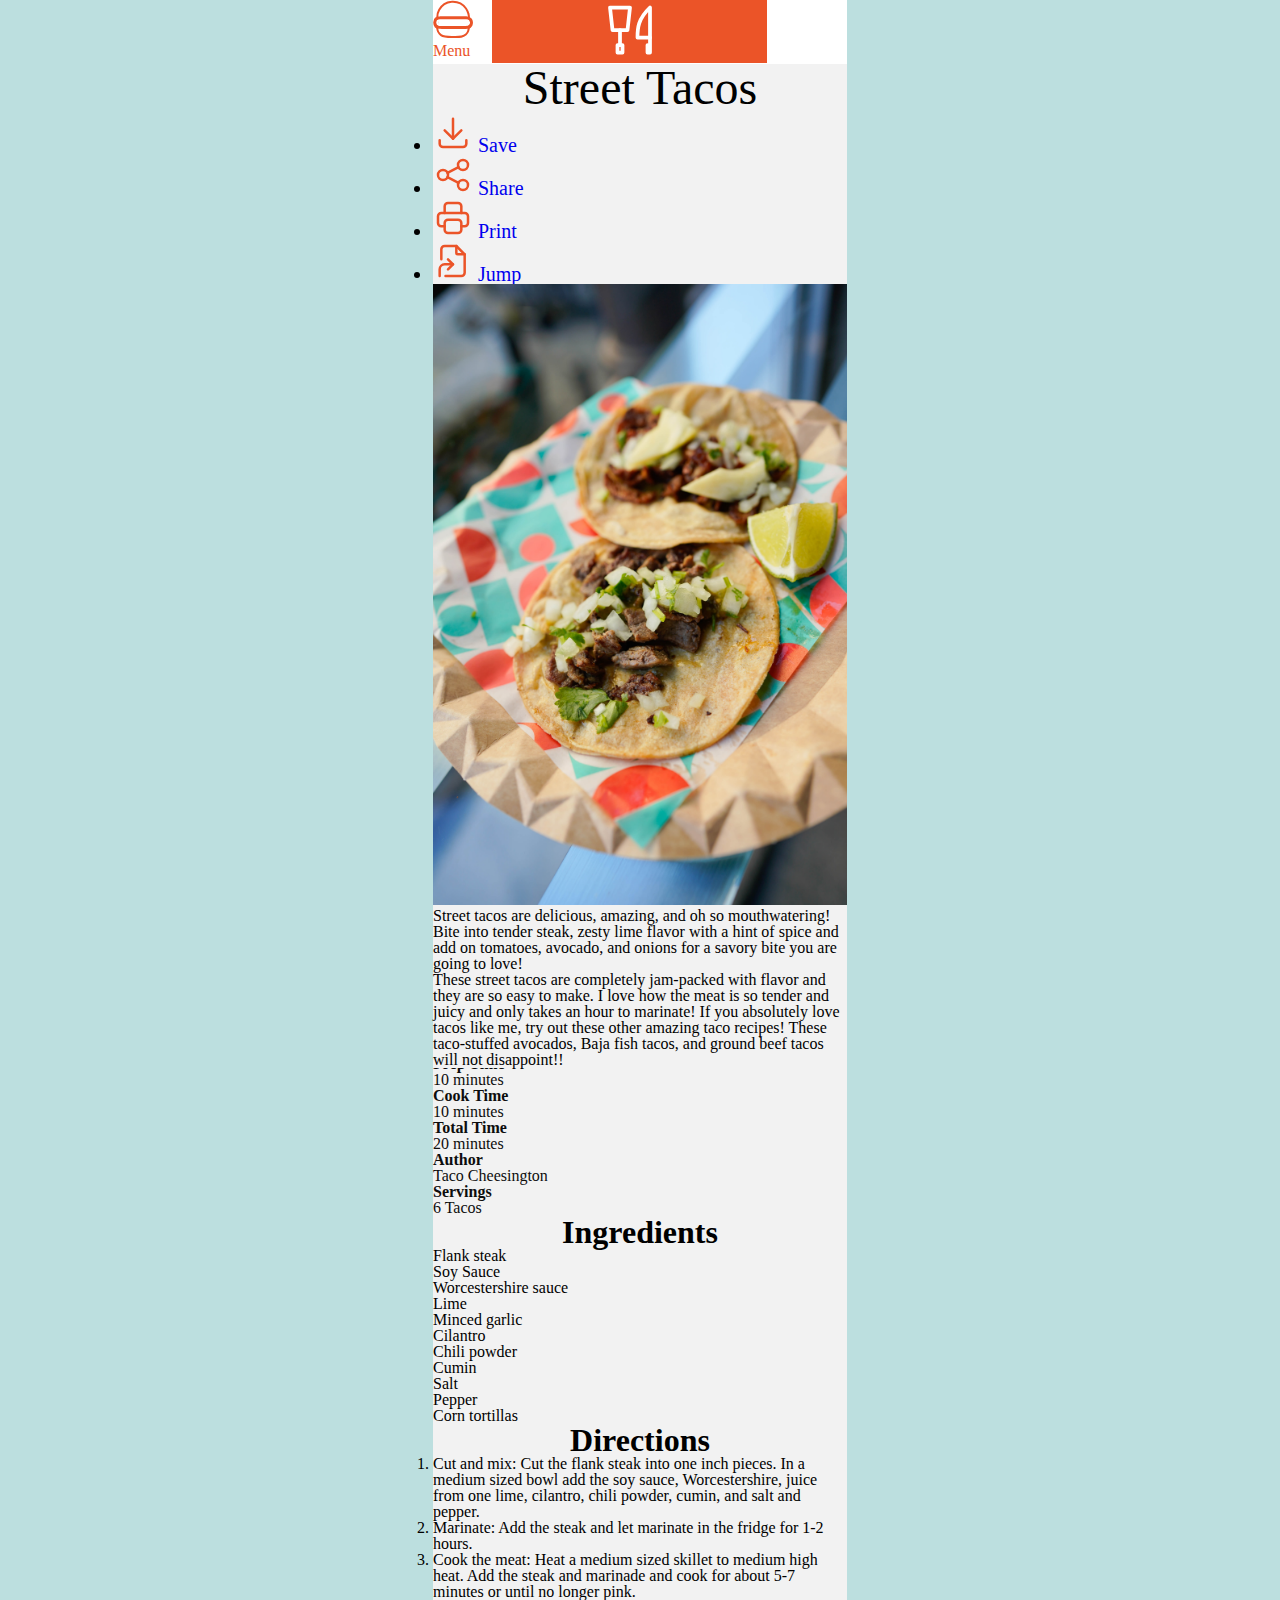
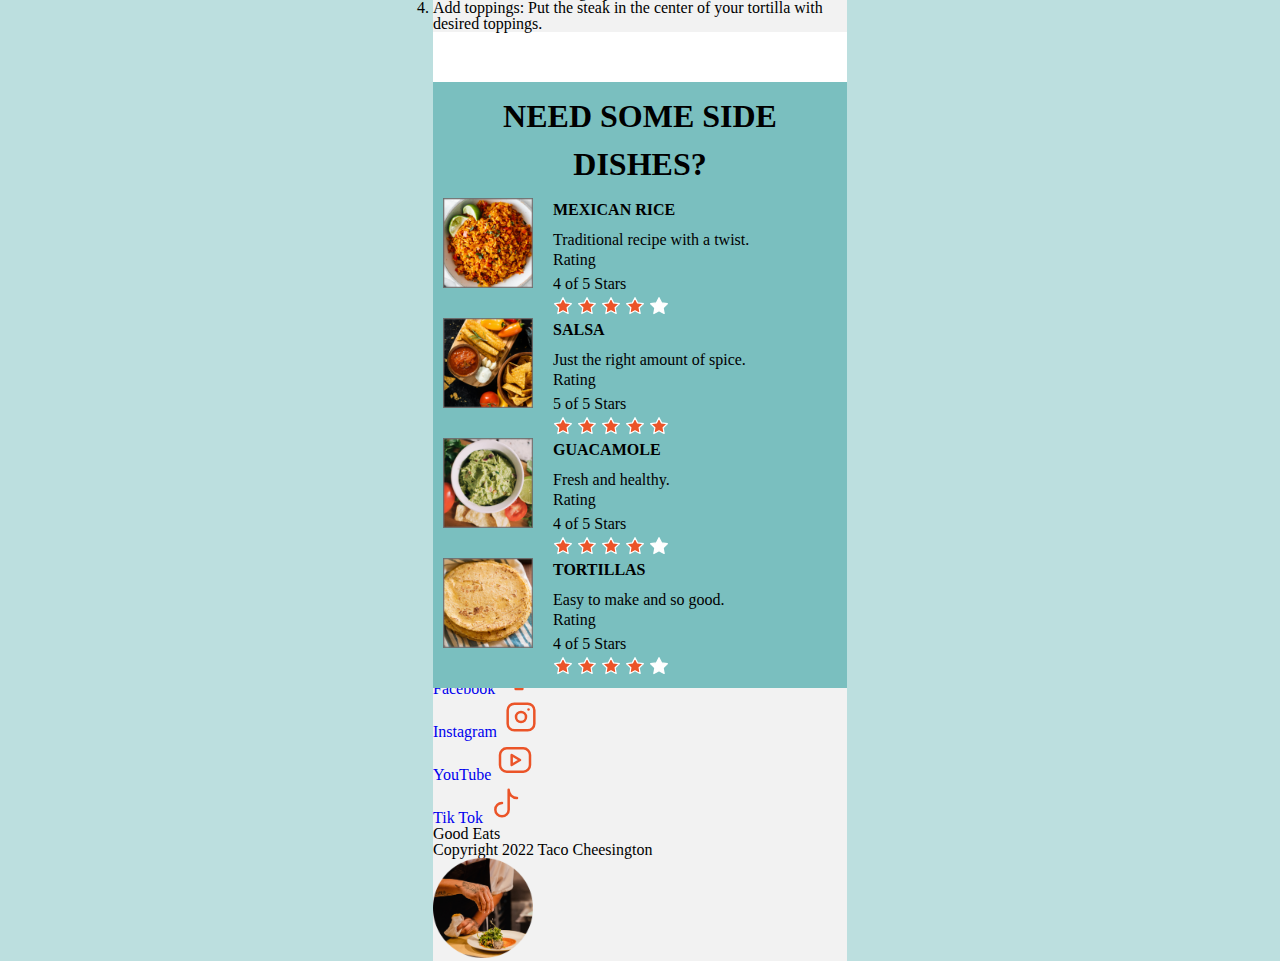
<file: index.html>
<!DOCTYPE html>
<html lang="en">
<head>
        <meta charset="UTF-8">
        <meta http-equiv="X-UA-Compatible" content="IE=edge">
        <meta name="viewport" content="width=device-width, initial-scale=1.0">
        <link href="style.css" rel="stylesheet">
        <link rel="preconnect" href="https://fonts.googleapis.com">
        <link rel="preconnect" href="https://fonts.gstatic.com" crossorigin>
        <link href="https://fonts.googleapis.com/css2?family=Bebas+Neue&family=Montserrat:ital,wght@0,400;0,700;1,400&display=swap" rel="stylesheet">
        <title>Good Eats- Street Tacos</title>
</head>
<body>
<header>
        <h1>Street Tacos</h1>
        <div id="menu">
                <menu>
                        <li>
                                <a href="#">
                                        <svg xmlns="http://www.w3.org/2000/svg" class="icon icon-tabler icon-tabler-download" width="40" height="40" viewBox="0 0 24 24" stroke-width="1.5" stroke="#EB5428" fill="none" stroke-linecap="round" stroke-linejoin="round">
                                        <path stroke="none" d="M0 0h24v24H0z" fill="none"/>
                                        <path d="M4 17v2a2 2 0 0 0 2 2h12a2 2 0 0 0 2 -2v-2" />
                                        <polyline points="7 11 12 16 17 11" />
                                        <line x1="12" y1="4" x2="12" y2="16" />
                                        </svg>
                                        Save
                                </a>
                        </li>

                        <li>
                                <a href="#">
                                        <svg xmlns="http://www.w3.org/2000/svg" class="icon icon-tabler icon-tabler-share" width="40" height="40" viewBox="0 0 24 24" stroke-width="1.5" stroke="#EB5428" fill="none" stroke-linecap="round" stroke-linejoin="round">
                                        <path stroke="none" d="M0 0h24v24H0z" fill="none"/>
                                        <circle cx="6" cy="12" r="3" />
                                        <circle cx="18" cy="6" r="3" />
                                        <circle cx="18" cy="18" r="3" />
                                        <line x1="8.7" y1="10.7" x2="15.3" y2="7.3" />
                                        <line x1="8.7" y1="13.3" x2="15.3" y2="16.7" />
                                        </svg>
                                        Share
                                </a>
                        </li>

                        <li>
                                <a href="#">
                                        <svg xmlns="http://www.w3.org/2000/svg" class="icon icon-tabler icon-tabler-printer" width="40" height="40" viewBox="0 0 24 24" stroke-width="1.5" stroke="#EB5428" fill="none" stroke-linecap="round" stroke-linejoin="round">
                                        <path stroke="none" d="M0 0h24v24H0z" fill="none"/>
                                        <path d="M17 17h2a2 2 0 0 0 2 -2v-4a2 2 0 0 0 -2 -2h-14a2 2 0 0 0 -2 2v4a2 2 0 0 0 2 2h2" />
                                        <path d="M17 9v-4a2 2 0 0 0 -2 -2h-6a2 2 0 0 0 -2 2v4" />
                                        <rect x="7" y="13" width="10" height="8" rx="2" />
                                        </svg>
                                        Print
                                </a>
                        </li>

                        <li>
                                <a href="#">
                                        <svg xmlns="http://www.w3.org/2000/svg" class="icon icon-tabler icon-tabler-file-symlink" width="40" height="40" viewBox="0 0 24 24" stroke-width="1.5" stroke="#EB5428" fill="none" stroke-linecap="round" stroke-linejoin="round">
                                        <path stroke="none" d="M0 0h24v24H0z" fill="none"/>
                                        <path d="M4 21v-4a3 3 0 0 1 3 -3h5" />
                                        <path d="M9 17l3 -3l-3 -3" />
                                        <path d="M14 3v4a1 1 0 0 0 1 1h4" />
                                        <path d="M5 11v-6a2 2 0 0 1 2 -2h7l5 5v11a2 2 0 0 1 -2 2h-9.5" />
                                        </svg>
                                        Jump
                                </a>
                        </li>
                </menu>
        </div>

        <div id="intro">
                <img src="images/street-tacos.png" alt="">

                <p>Street tacos are delicious, amazing, and oh so mouthwatering! Bite into tender steak, zesty lime flavor with a hint of spice and add on tomatoes, avocado, and onions for a savory bite you are going to love!</p>

                <p>These street tacos are completely jam-packed with flavor and they are so easy to make. I love how the meat is so tender and juicy and only takes an hour to marinate! If you absolutely love tacos like me, try out these other amazing taco recipes! These taco-stuffed avocados, Baja fish tacos, and ground beef tacos will not disappoint!!</p>
        </div>
</header>
<main>
                <section id="details">
                        <h2>Details</h2>
                        <dl>
                                <dt>Prep Time</dt>
                                <dd>10 minutes</dd>

                                <dt>Cook Time</dt>
                                <dd>10 minutes</dd>

                                <dt>Total Time</dt>
                                <dd>20 minutes</dd>

                                <dt>Author</dt>
                                <dd>Taco Cheesington</dd>

                                <dt>Servings</dt><dd>6 Tacos</dd>
                        </dl>
                </section>

                <section id="ingredients">
                        <h2>Ingredients</h2>
                        <ul>
                                <li>Flank steak</li>
                                <li>Soy Sauce</li>
                                <li>Worcestershire sauce</li>
                                <li>Lime</li>
                                <li>Minced garlic</li>
                                <li>Cilantro</li>
                                <li>Chili powder</li>
                                <li>Cumin</li>
                                <li>Salt</li>
                                <li>Pepper </li>
                                <li>Corn tortillas</li>
                        </ul>
                </section>

                <section id="directions">
                        <h2>Directions</h2>
                        <ol>
                                <li>Cut and mix: Cut the flank steak into one inch pieces. In a medium sized bowl add the soy sauce, Worcestershire, juice from one lime, cilantro, chili powder, cumin, and salt and pepper.</li>
                                <li>Marinate: Add the steak and let marinate in the fridge for 1-2 hours.</li>
                                <li>Cook the meat: Heat a medium sized skillet to medium high heat. Add the steak and marinade and cook for about 5-7 minutes or until no longer pink.</li>
                                <li>Add toppings: Put the steak in the center of your tortilla with desired toppings.</li>
                        </ol>
                </section>
</main>
<aside>
        <h2>Need some side dishes?</h2>
        <div id="side-dishes">
                <section class="dish">
                        <h3>Mexican Rice</h3>
                        <img src="images/mexican-rice.png" alt="">
                        <p>Traditional recipe with a twist.</p>
                        <div class="rating">
                                <dl>
                                        <dt>Rating </dt> 
                                        <dd>4 of 5 Stars</dd>
                                </dl>
                                <div class="stars">
                                        <svg xmlns="http://www.w3.org/2000/svg" class="icon icon-tabler icon-tabler-star" width="20" height="20" viewBox="0 0 24 24" stroke-width="1.5" stroke="#ffffff" fill="#EB5428" stroke-linecap="round" stroke-linejoin="round">
                                                <path stroke="none" d="M0 0h24v24H0z" fill="none"/>
                                                <path d="M12 17.75l-6.172 3.245l1.179 -6.873l-5 -4.867l6.9 -1l3.086 -6.253l3.086 6.253l6.9 1l-5 4.867l1.179 6.873z" />
                                        </svg>
                                        <svg xmlns="http://www.w3.org/2000/svg" class="icon icon-tabler icon-tabler-star" width="20" height="20" viewBox="0 0 24 24" stroke-width="1.5" stroke="#ffffff" fill="#EB5428" stroke-linecap="round" stroke-linejoin="round">
                                                <path stroke="none" d="M0 0h24v24H0z" fill="none"/>
                                                <path d="M12 17.75l-6.172 3.245l1.179 -6.873l-5 -4.867l6.9 -1l3.086 -6.253l3.086 6.253l6.9 1l-5 4.867l1.179 6.873z" />
                                        </svg>
                                        <svg xmlns="http://www.w3.org/2000/svg" class="icon icon-tabler icon-tabler-star" width="20" height="20" viewBox="0 0 24 24" stroke-width="1.5" stroke="#ffffff" fill="#EB5428" stroke-linecap="round" stroke-linejoin="round">
                                                <path stroke="none" d="M0 0h24v24H0z" fill="none"/>
                                                <path d="M12 17.75l-6.172 3.245l1.179 -6.873l-5 -4.867l6.9 -1l3.086 -6.253l3.086 6.253l6.9 1l-5 4.867l1.179 6.873z" />
                                        </svg>
                                        <svg xmlns="http://www.w3.org/2000/svg" class="icon icon-tabler icon-tabler-star" width="20" height="20" viewBox="0 0 24 24" stroke-width="1.5" stroke="#ffffff" fill="#EB5428" stroke-linecap="round" stroke-linejoin="round">
                                                <path stroke="none" d="M0 0h24v24H0z" fill="none"/>
                                                <path d="M12 17.75l-6.172 3.245l1.179 -6.873l-5 -4.867l6.9 -1l3.086 -6.253l3.086 6.253l6.9 1l-5 4.867l1.179 6.873z" />
                                        </svg>
                                        <svg xmlns="http://www.w3.org/2000/svg" class="icon icon-tabler icon-tabler-star" width="20" height="20" viewBox="0 0 24 24" stroke-width="1.5" stroke="#ffffff" fill="#ffffff" stroke-linecap="round" stroke-linejoin="round">
                                                <path stroke="none" d="M0 0h24v24H0z" fill="none"></path>
                                                <path d="M12 17.75l-6.172 3.245l1.179 -6.873l-5 -4.867l6.9 -1l3.086 -6.253l3.086 6.253l6.9 1l-5 4.867l1.179 6.873z" />
                                        </svg>
                                </div>
                        </div>
                        
                
                </section> 
        

                <section class="dish">
                        <h3>Salsa</h3>
                        <img src="images/salsa.png" alt="">
                        <p>Just the right amount of spice.</p>
                        <div class="rating">
                                <dl>
                                        <dt>Rating </dt> 
                                        <dd>5 of 5 Stars</dd>
                                </dl>
                                <div class="stars">
                                        <svg xmlns="http://www.w3.org/2000/svg" class="icon icon-tabler icon-tabler-star" width="20" height="20" viewBox="0 0 24 24" stroke-width="1.5" stroke="#ffffff" fill="#EB5428" stroke-linecap="round" stroke-linejoin="round">
                                                <path stroke="none" d="M0 0h24v24H0z" fill="none"/>
                                                <path d="M12 17.75l-6.172 3.245l1.179 -6.873l-5 -4.867l6.9 -1l3.086 -6.253l3.086 6.253l6.9 1l-5 4.867l1.179 6.873z" />
                                        </svg>
                                        <svg xmlns="http://www.w3.org/2000/svg" class="icon icon-tabler icon-tabler-star" width="20" height="20" viewBox="0 0 24 24" stroke-width="1.5" stroke="#ffffff" fill="#EB5428" stroke-linecap="round" stroke-linejoin="round">
                                                <path stroke="none" d="M0 0h24v24H0z" fill="none"/>
                                                <path d="M12 17.75l-6.172 3.245l1.179 -6.873l-5 -4.867l6.9 -1l3.086 -6.253l3.086 6.253l6.9 1l-5 4.867l1.179 6.873z" />
                                        </svg>
                                        <svg xmlns="http://www.w3.org/2000/svg" class="icon icon-tabler icon-tabler-star" width="20" height="20" viewBox="0 0 24 24" stroke-width="1.5" stroke="#ffffff" fill="#EB5428" stroke-linecap="round" stroke-linejoin="round">
                                                <path stroke="none" d="M0 0h24v24H0z" fill="none"/>
                                                <path d="M12 17.75l-6.172 3.245l1.179 -6.873l-5 -4.867l6.9 -1l3.086 -6.253l3.086 6.253l6.9 1l-5 4.867l1.179 6.873z" />
                                        </svg>
                                        <svg xmlns="http://www.w3.org/2000/svg" class="icon icon-tabler icon-tabler-star" width="20" height="20" viewBox="0 0 24 24" stroke-width="1.5" stroke="#ffffff" fill="#EB5428" stroke-linecap="round" stroke-linejoin="round">
                                                <path stroke="none" d="M0 0h24v24H0z" fill="none"/>
                                                <path d="M12 17.75l-6.172 3.245l1.179 -6.873l-5 -4.867l6.9 -1l3.086 -6.253l3.086 6.253l6.9 1l-5 4.867l1.179 6.873z" />
                                        </svg>
                                        <svg xmlns="http://www.w3.org/2000/svg" class="icon icon-tabler icon-tabler-star" width="20" height="20" viewBox="0 0 24 24" stroke-width="1.5" stroke="#ffffff" fill="#EB5428" stroke-linecap="round" stroke-linejoin="round">
                                                <path stroke="none" d="M0 0h24v24H0z" fill="none"></path>
                                                <path d="M12 17.75l-6.172 3.245l1.179 -6.873l-5 -4.867l6.9 -1l3.086 -6.253l3.086 6.253l6.9 1l-5 4.867l1.179 6.873z" />
                                        </svg>
                                </div>
                        
                        </div>
                
                </section>
                <section class="dish">
                        <h3>Guacamole</h3>
                        <img src="images/guacamole.png" alt="">
                        <p>Fresh and healthy.</p>
                        <div class="rating">
                                <dl>
                                        <dt>Rating </dt> 
                                        <dd>4 of 5 Stars</dd>
                                </dl>
                                <div class="stars">
                                        <svg xmlns="http://www.w3.org/2000/svg" class="icon icon-tabler icon-tabler-star" width="20" height="20" viewBox="0 0 24 24" stroke-width="1.5" stroke="#ffffff" fill="#EB5428" stroke-linecap="round" stroke-linejoin="round">
                                                <path stroke="none" d="M0 0h24v24H0z" fill="none"/>
                                                <path d="M12 17.75l-6.172 3.245l1.179 -6.873l-5 -4.867l6.9 -1l3.086 -6.253l3.086 6.253l6.9 1l-5 4.867l1.179 6.873z" />
                                        </svg>
                                        <svg xmlns="http://www.w3.org/2000/svg" class="icon icon-tabler icon-tabler-star" width="20" height="20" viewBox="0 0 24 24" stroke-width="1.5" stroke="#ffffff" fill="#EB5428" stroke-linecap="round" stroke-linejoin="round">
                                                <path stroke="none" d="M0 0h24v24H0z" fill="none"/>
                                                <path d="M12 17.75l-6.172 3.245l1.179 -6.873l-5 -4.867l6.9 -1l3.086 -6.253l3.086 6.253l6.9 1l-5 4.867l1.179 6.873z" />
                                        </svg>
                                        <svg xmlns="http://www.w3.org/2000/svg" class="icon icon-tabler icon-tabler-star" width="20" height="20" viewBox="0 0 24 24" stroke-width="1.5" stroke="#ffffff" fill="#EB5428" stroke-linecap="round" stroke-linejoin="round">
                                                <path stroke="none" d="M0 0h24v24H0z" fill="none"/>
                                                <path d="M12 17.75l-6.172 3.245l1.179 -6.873l-5 -4.867l6.9 -1l3.086 -6.253l3.086 6.253l6.9 1l-5 4.867l1.179 6.873z" />
                                        </svg>
                                        <svg xmlns="http://www.w3.org/2000/svg" class="icon icon-tabler icon-tabler-star" width="20" height="20" viewBox="0 0 24 24" stroke-width="1.5" stroke="#ffffff" fill="#EB5428" stroke-linecap="round" stroke-linejoin="round">
                                                <path stroke="none" d="M0 0h24v24H0z" fill="none"/>
                                                <path d="M12 17.75l-6.172 3.245l1.179 -6.873l-5 -4.867l6.9 -1l3.086 -6.253l3.086 6.253l6.9 1l-5 4.867l1.179 6.873z" />
                                        </svg>
                                        <svg xmlns="http://www.w3.org/2000/svg" class="icon icon-tabler icon-tabler-star" width="20" height="20" viewBox="0 0 24 24" stroke-width="1.5" stroke="#ffffff" fill="#ffffff" stroke-linecap="round" stroke-linejoin="round">
                                                <path stroke="none" d="M0 0h24v24H0z" fill="none"></path>
                                                <path d="M12 17.75l-6.172 3.245l1.179 -6.873l-5 -4.867l6.9 -1l3.086 -6.253l3.086 6.253l6.9 1l-5 4.867l1.179 6.873z" />
                                        </svg>
                                </div>
                        </div>
                </section>       

                <section class="dish">
                        <h3>Tortillas</h3>
                        <img src="images/tortillas.png" alt="">
                        <p>Easy to make and so good.</p>
                        <div class="rating">
                                <dl>
                                        <dt>Rating </dt> 
                                        <dd>4 of 5 Stars</dd>
                                </dl>
                                <div class="stars">
                                        <svg xmlns="http://www.w3.org/2000/svg" class="icon icon-tabler icon-tabler-star" width="20" height="20" viewBox="0 0 24 24" stroke-width="1.5" stroke="#ffffff" fill="#EB5428" stroke-linecap="round" stroke-linejoin="round">
                                                <path stroke="none" d="M0 0h24v24H0z" fill="none"/>
                                                <path d="M12 17.75l-6.172 3.245l1.179 -6.873l-5 -4.867l6.9 -1l3.086 -6.253l3.086 6.253l6.9 1l-5 4.867l1.179 6.873z" />
                                        </svg>
                                        <svg xmlns="http://www.w3.org/2000/svg" class="icon icon-tabler icon-tabler-star" width="20" height="20" viewBox="0 0 24 24" stroke-width="1.5" stroke="#ffffff" fill="#EB5428" stroke-linecap="round" stroke-linejoin="round">
                                                <path stroke="none" d="M0 0h24v24H0z" fill="none"/>
                                                <path d="M12 17.75l-6.172 3.245l1.179 -6.873l-5 -4.867l6.9 -1l3.086 -6.253l3.086 6.253l6.9 1l-5 4.867l1.179 6.873z" />
                                        </svg>
                                        <svg xmlns="http://www.w3.org/2000/svg" class="icon icon-tabler icon-tabler-star" width="20" height="20" viewBox="0 0 24 24" stroke-width="1.5" stroke="#ffffff" fill="#EB5428" stroke-linecap="round" stroke-linejoin="round">
                                                <path stroke="none" d="M0 0h24v24H0z" fill="none"/>
                                                <path d="M12 17.75l-6.172 3.245l1.179 -6.873l-5 -4.867l6.9 -1l3.086 -6.253l3.086 6.253l6.9 1l-5 4.867l1.179 6.873z" />
                                        </svg>
                                        <svg xmlns="http://www.w3.org/2000/svg" class="icon icon-tabler icon-tabler-star" width="20" height="20" viewBox="0 0 24 24" stroke-width="1.5" stroke="#ffffff" fill="#EB5428" stroke-linecap="round" stroke-linejoin="round">
                                                <path stroke="none" d="M0 0h24v24H0z" fill="none"/>
                                                <path d="M12 17.75l-6.172 3.245l1.179 -6.873l-5 -4.867l6.9 -1l3.086 -6.253l3.086 6.253l6.9 1l-5 4.867l1.179 6.873z" />
                                        </svg>
                                        <svg xmlns="http://www.w3.org/2000/svg" class="icon icon-tabler icon-tabler-star" width="20" height="20" viewBox="0 0 24 24" stroke-width="1.5" stroke="#ffffff" fill="#ffffff" stroke-linecap="round" stroke-linejoin="round">
                                                <path stroke="none" d="M0 0h24v24H0z" fill="none"></path>
                                                <path d="M12 17.75l-6.172 3.245l1.179 -6.873l-5 -4.867l6.9 -1l3.086 -6.253l3.086 6.253l6.9 1l-5 4.867l1.179 6.873z" />
                                        </svg>
                                </div>
                        </div>
                </section>         
        </div>     
</aside>
        <nav>
                <h2>Main Navigation</h2>
                <!-- Hamburger SVG -->   
                <input type="checkbox" id="dropdown">
                <label for="dropdown">
                        <span>
                                <svg xmlns="http://www.w3.org/2000/svg" class="hamburger" width="40" height="40" style="enable-background:new 0 0 40 40" xml:space="preserve">
                                        <path d="M36 17.6c.1 1.8.1 3.6.1 5.4.1 2.7 0 5.5-.9 8-.5 1.4-1.3 2.6-2.4 3.6-3.3 2.7-6 2.4-12.6 2.4-4.6 0-9.2.2-12.2-1.9-2.5-1.8-3.6-4.2-3.8-7.1-.2-3.6.1-7.2.1-10.8 0-2.6.6-5.1 1.9-7.4 2.5-4.5 7.3-7.5 12.4-8 .4-.1.9-.1 1.4-.1 5.2 0 10.1 2.6 13 6.8 1 1.5 1.8 3.1 2.3 4.9.4 1.3.6 2.7.7 4.2z" style="fill:none;stroke:#eb5428;stroke-width:2;stroke-miterlimit:10"/>
                                        <path d="M36.1 22.6c0 .5-.1 1-.5 1.4-.5.7-1.4 1.2-2.6 1.3-2.8.2-5.8.1-8.6.1h-12c-1.3 0-2.6 0-3.8-.1-1.1 0-2.4 0-3.3-.6-.8-.6-1.2-1.4-1.2-2.2 0-.9.3-1.8 1.5-2.3.9-.4 2-.5 3.1-.5 1.4 0 2.8-.1 4.3-.1h14.5c1.2 0 2.3 0 3.5.1 1.7.1 3.3-.1 4.4 1 .3.6.7 1.3.7 1.9z" style="fill:none;stroke:#fff;stroke-width:2.0832;stroke-miterlimit:10"/>
                                        <path d="M38.5 22.6c0 .9-.2 1.7-.5 2.5-.6 1.3-1.7 2.1-3 2.2-3.3.3-6.7.2-9.9.2H11.2c-1.5 0-3-.1-4.4-.1-1.3-.1-2.8 0-3.8-1-.9-1-1.3-2.5-1.3-3.8 0-1.6.3-3.1 1.7-4 1-.7 2.3-.8 3.5-.8 1.6-.1 3.3-.1 4.9-.1H28.5c1.3 0 2.7 0 4 .1 2 .1 3.8-.1 5.1 1.7.5.9.9 2 .9 3.1z" style="fill:none;stroke:#eb5428;stroke-width:2.9408;stroke-miterlimit:10"/>
                                </svg>
                        </span>
                        
                </label>
                <p id="menutext">Menu</p>
                <ul>
                        <li id="logo">
                                <a href="#">
                                <svg xmlns="http://www.w3.org/2000/svg" class="icon icon-tabler icon-tabler-tools-kitchen" width="60" height="60" viewBox="0 0 24 24" stroke-width="1.5" stroke="#ffffff" fill="none" stroke-linecap="round" stroke-linejoin="round">
                                        <path stroke="none" d="M0 0h24v24H0z" fill="none"/>
                                        <path d="M4 3h8l-1 9h-6z" />
                                        <path d="M7 18h2v3h-2z" />
                                        <path d="M20 3v12h-5c-.023 -3.681 .184 -7.406 5 -12z" />
                                        <path d="M20 15v6h-1v-3" />
                                        <line x1="8" y1="12" x2="8" y2="18" />
                                </svg>
                                </a>
                        </li>
                              
                        <li><a href="#"><img src="images/breakfast.png" alt="">Breakfast</a></li>
                        <li><a href="#"><img src="images/brunch.png" alt="">Brunch</a></li>
                        <li><a href="#"><img src="images/lunch.png" alt="">Lunch</a></li>
                        <li><a href="#"><img src="images/dinner.png" alt="">Dinner</a></li>
                        <li><a href="#"><img src="images/appetizers.png" alt="">Appetizers</a></li>
                        <li><a href="#"><img src="images/desserts.png" alt="">Desserts</a></li>
                        <li><a href="#"><img src="images/beverages.png" alt="">Beverages</a></li>
                
        
                <li id="profile"><a href="#">
                        <svg xmlns="http://www.w3.org/2000/svg" class="icon icon-tabler icon-tabler-user-circle" width="40" height="40" viewBox="0 0 24 24" stroke-width="1.5" stroke="#ffffff" fill="none" stroke-linecap="round" stroke-linejoin="round">
                                <path stroke="none" d="M0 0h24v24H0z" fill="none"/>
                                <circle cx="12" cy="12" r="9" />
                                <circle cx="12" cy="10" r="3" />
                                <path d="M6.168 18.849a4 4 0 0 1 3.832 -2.849h4a4 4 0 0 1 3.834 2.855" />
                        </svg>
                        <p>Sign In</p></a>
                </li>

                <li>
                        <div id="search"> 
                        <!--<label for="Search"></label> -->
                        <input type="text" id="find" placeholder="Find a recipe">
                        <svg xmlns="http://www.w3.org/2000/svg" class="icon icon-tabler icon-tabler-search" width="40" height="40" viewBox="0 0 24 24" stroke-width="1.5" stroke="#EB5428" fill="none" stroke-linecap="round" stroke-linejoin="round">
                                <path stroke="none" d="M0 0h24v24H0z" fill="none"/>
                                <circle cx="10" cy="10" r="7" />
                                <line x1="21" y1="21" x2="15" y2="15" />
                        </svg>
                        </div>
                </li>
                </ul>
        </nav>

<footer>
        <section id="social">
                <h2>Connect</h2>
                <h3>Social Media Links</h3>
                <ul>
                        <li>
                                <a href="#">Facebook
                                <svg xmlns="http://www.w3.org/2000/svg" class="icon icon-tabler icon-tabler-brand-facebook" width="40" height="40" viewBox="0 0 24 24" stroke-width="1.5" stroke="#EB5428" fill="none" stroke-linecap="round" stroke-linejoin="round">
                                        <path stroke="none" d="M0 0h24v24H0z" fill="none"/>
                                        <path d="M7 10v4h3v7h4v-7h3l1 -4h-4v-2a1 1 0 0 1 1 -1h3v-4h-3a5 5 0 0 0 -5 5v2h-3" />
                                </svg>
                                </a>
                        </li>

                        <li>
                                <a href="#">Instagram
                                <svg xmlns="http://www.w3.org/2000/svg" class="icon icon-tabler icon-tabler-brand-instagram" width="40" height="40" viewBox="0 0 24 24" stroke-width="1.5" stroke="#EB5428" fill="none" stroke-linecap="round" stroke-linejoin="round">
                                        <path stroke="none" d="M0 0h24v24H0z" fill="none"/>
                                        <rect x="4" y="4" width="16" height="16" rx="4" />
                                        <circle cx="12" cy="12" r="3" />
                                        <line x1="16.5" y1="7.5" x2="16.5" y2="7.501" />
                                </svg>
                                </a>
                        </li>

                        <li>
                                <a href="#">YouTube
                                <svg xmlns="http://www.w3.org/2000/svg" class="icon icon-tabler icon-tabler-brand-youtube" width="40" height="40" viewBox="0 0 24 24" stroke-width="1.5" stroke="#EB5428" fill="none" stroke-linecap="round" stroke-linejoin="round">
                                        <path stroke="none" d="M0 0h24v24H0z" fill="none"/>
                                        <rect x="3" y="5" width="18" height="14" rx="4" />
                                        <path d="M10 9l5 3l-5 3z" />
                                </svg>
                                </a>
                        </li>

                        <li>
                                <a href="#">Tik Tok
                                <svg xmlns="http://www.w3.org/2000/svg" class="icon icon-tabler icon-tabler-brand-tiktok" width="40" height="40" viewBox="0 0 24 24" stroke-width="1.5" stroke="#EB5428" fill="none" stroke-linecap="round" stroke-linejoin="round">
                                        <path stroke="none" d="M0 0h24v24H0z" fill="none"/>
                                        <path d="M9 12a4 4 0 1 0 4 4v-12a5 5 0 0 0 5 5" />
                                </svg>
                                </a>
                        </li>
                </ul>     
        </section>

        <section id="copyright">
                <h3>Good Eats</h3>
                <p>Copyright 2022
                Taco Cheesington</p>
                <img src="images/taco-cheesington.png" alt="">
        </section>
</footer>

</body>
</html>
</file>
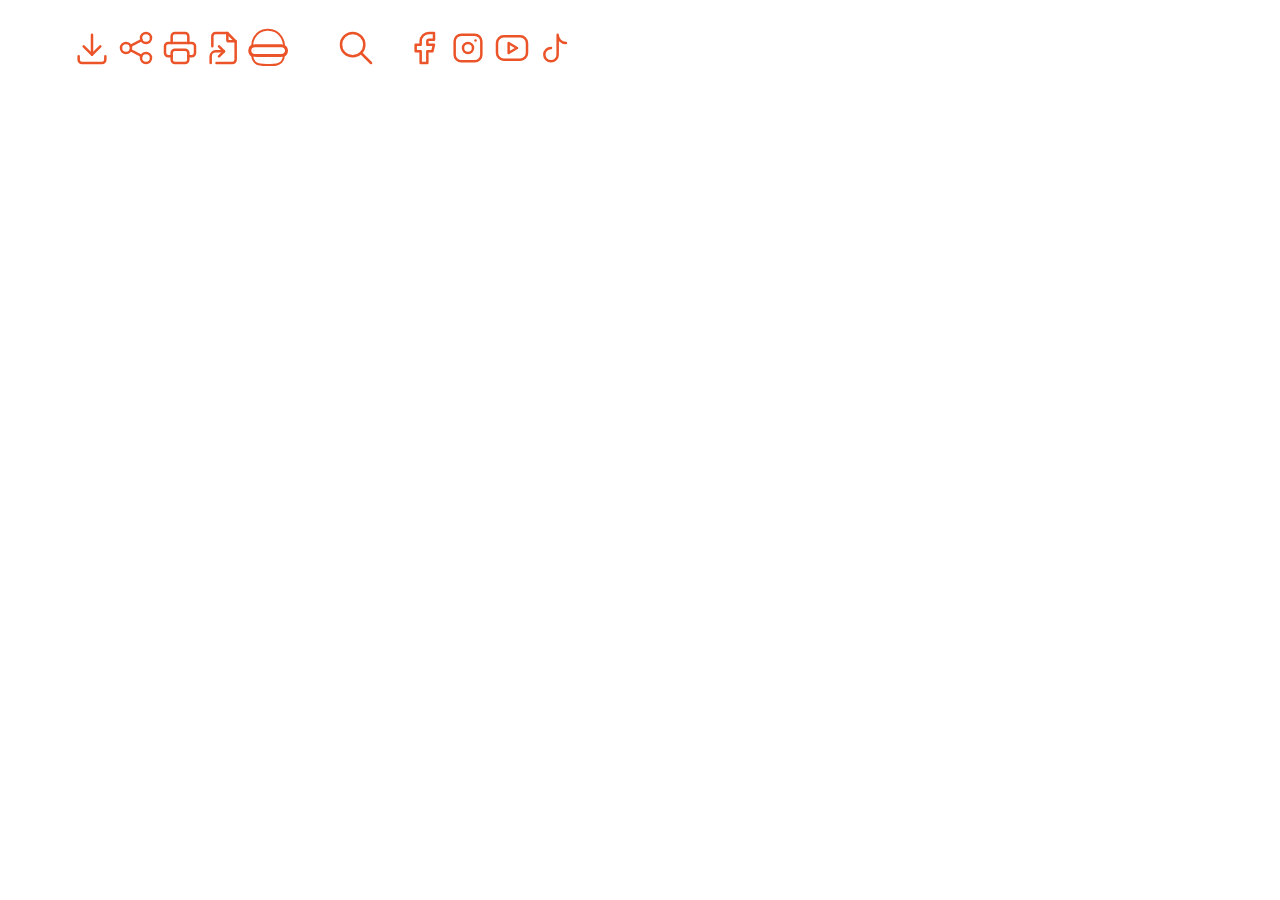
<file: svgs.html>
<!DOCTYPE html>
<html lang="en">
<head>
    <meta charset="UTF-8">
    <meta http-equiv="X-UA-Compatible" content="IE=edge">
    <meta name="viewport" content="width=device-width, initial-scale=1.0">
    <title>SVGs</title>
</head>
<body>
    <!--logo-->
    <svg xmlns="http://www.w3.org/2000/svg" class="icon icon-tabler icon-tabler-tools-kitchen" width="60" height="60" viewBox="0 0 24 24" stroke-width="1.5" stroke="#ffffff" fill="none" stroke-linecap="round" stroke-linejoin="round">
        <path stroke="none" d="M0 0h24v24H0z" fill="none"/>
        <path d="M4 3h8l-1 9h-6z" />
        <path d="M7 18h2v3h-2z" />
        <path d="M20 3v12h-5c-.023 -3.681 .184 -7.406 5 -12z" />
        <path d="M20 15v6h-1v-3" />
        <line x1="8" y1="12" x2="8" y2="18" />
      </svg>
    <!--save-->
    <svg xmlns="http://www.w3.org/2000/svg" class="icon icon-tabler icon-tabler-download" width="40" height="40" viewBox="0 0 24 24" stroke-width="1.5" stroke="#EB5428" fill="none" stroke-linecap="round" stroke-linejoin="round">
        <path stroke="none" d="M0 0h24v24H0z" fill="none"/>
        <path d="M4 17v2a2 2 0 0 0 2 2h12a2 2 0 0 0 2 -2v-2" />
        <polyline points="7 11 12 16 17 11" />
        <line x1="12" y1="4" x2="12" y2="16" />
      </svg>
    <!--share-->
    <svg xmlns="http://www.w3.org/2000/svg" class="icon icon-tabler icon-tabler-share" width="40" height="40" viewBox="0 0 24 24" stroke-width="1.5" stroke="#EB5428" fill="none" stroke-linecap="round" stroke-linejoin="round">
        <path stroke="none" d="M0 0h24v24H0z" fill="none"/>
        <circle cx="6" cy="12" r="3" />
        <circle cx="18" cy="6" r="3" />
        <circle cx="18" cy="18" r="3" />
        <line x1="8.7" y1="10.7" x2="15.3" y2="7.3" />
        <line x1="8.7" y1="13.3" x2="15.3" y2="16.7" />
      </svg>
    <!--print-->
    <svg xmlns="http://www.w3.org/2000/svg" class="icon icon-tabler icon-tabler-printer" width="40" height="40" viewBox="0 0 24 24" stroke-width="1.5" stroke="#EB5428" fill="none" stroke-linecap="round" stroke-linejoin="round">
        <path stroke="none" d="M0 0h24v24H0z" fill="none"/>
        <path d="M17 17h2a2 2 0 0 0 2 -2v-4a2 2 0 0 0 -2 -2h-14a2 2 0 0 0 -2 2v4a2 2 0 0 0 2 2h2" />
        <path d="M17 9v-4a2 2 0 0 0 -2 -2h-6a2 2 0 0 0 -2 2v4" />
        <rect x="7" y="13" width="10" height="8" rx="2" />
      </svg>
    <!--jump-->
    <svg xmlns="http://www.w3.org/2000/svg" class="icon icon-tabler icon-tabler-file-symlink" width="40" height="40" viewBox="0 0 24 24" stroke-width="1.5" stroke="#EB5428" fill="none" stroke-linecap="round" stroke-linejoin="round">
        <path stroke="none" d="M0 0h24v24H0z" fill="none"/>
        <path d="M4 21v-4a3 3 0 0 1 3 -3h5" />
        <path d="M9 17l3 -3l-3 -3" />
        <path d="M14 3v4a1 1 0 0 0 1 1h4" />
        <path d="M5 11v-6a2 2 0 0 1 2 -2h7l5 5v11a2 2 0 0 1 -2 2h-9.5" />
      </svg>
    <!--hamburger-->
    <svg xmlns="http://www.w3.org/2000/svg" width="40" height="40" style="enable-background:new 0 0 40 40" xml:space="preserve">
        <path d="M36 17.6c.1 1.8.1 3.6.1 5.4.1 2.7 0 5.5-.9 8-.5 1.4-1.3 2.6-2.4 3.6-3.3 2.7-6 2.4-12.6 2.4-4.6 0-9.2.2-12.2-1.9-2.5-1.8-3.6-4.2-3.8-7.1-.2-3.6.1-7.2.1-10.8 0-2.6.6-5.1 1.9-7.4 2.5-4.5 7.3-7.5 12.4-8 .4-.1.9-.1 1.4-.1 5.2 0 10.1 2.6 13 6.8 1 1.5 1.8 3.1 2.3 4.9.4 1.3.6 2.7.7 4.2z" style="fill:none;stroke:#eb5428;stroke-width:2;stroke-miterlimit:10"/>
        <path d="M36.1 22.6c0 .5-.1 1-.5 1.4-.5.7-1.4 1.2-2.6 1.3-2.8.2-5.8.1-8.6.1h-12c-1.3 0-2.6 0-3.8-.1-1.1 0-2.4 0-3.3-.6-.8-.6-1.2-1.4-1.2-2.2 0-.9.3-1.8 1.5-2.3.9-.4 2-.5 3.1-.5 1.4 0 2.8-.1 4.3-.1h14.5c1.2 0 2.3 0 3.5.1 1.7.1 3.3-.1 4.4 1 .3.6.7 1.3.7 1.9z" style="fill:none;stroke:#fff;stroke-width:2.0832;stroke-miterlimit:10"/>
        <path d="M38.5 22.6c0 .9-.2 1.7-.5 2.5-.6 1.3-1.7 2.1-3 2.2-3.3.3-6.7.2-9.9.2H11.2c-1.5 0-3-.1-4.4-.1-1.3-.1-2.8 0-3.8-1-.9-1-1.3-2.5-1.3-3.8 0-1.6.3-3.1 1.7-4 1-.7 2.3-.8 3.5-.8 1.6-.1 3.3-.1 4.9-.1H28.5c1.3 0 2.7 0 4 .1 2 .1 3.8-.1 5.1 1.7.5.9.9 2 .9 3.1z" style="fill:none;stroke:#eb5428;stroke-width:2.9408;stroke-miterlimit:10"/>
      </svg>
    <!--avatar-->
    <svg xmlns="http://www.w3.org/2000/svg" class="icon icon-tabler icon-tabler-user-circle" width="40" height="40" viewBox="0 0 24 24" stroke-width="1.5" stroke="#ffffff" fill="none" stroke-linecap="round" stroke-linejoin="round">
        <path stroke="none" d="M0 0h24v24H0z" fill="none"/>
        <circle cx="12" cy="12" r="9" />
        <circle cx="12" cy="10" r="3" />
        <path d="M6.168 18.849a4 4 0 0 1 3.832 -2.849h4a4 4 0 0 1 3.834 2.855" />
      </svg>
    <!--search-->
    <svg xmlns="http://www.w3.org/2000/svg" class="icon icon-tabler icon-tabler-search" width="40" height="40" viewBox="0 0 24 24" stroke-width="1.5" stroke="#EB5428" fill="none" stroke-linecap="round" stroke-linejoin="round">
        <path stroke="none" d="M0 0h24v24H0z" fill="none"/>
        <circle cx="10" cy="10" r="7" />
        <line x1="21" y1="21" x2="15" y2="15" />
    </svg>
    <!--star-->
    <svg xmlns="http://www.w3.org/2000/svg" class="icon icon-tabler icon-tabler-star" width="20" height="20" viewBox="0 0 24 24" stroke-width="1.5" stroke="#ffffff" fill="#ffffff" stroke-linecap="round" stroke-linejoin="round">
      <path stroke="none" d="M0 0h24v24H0z" fill="none"/>
      <path d="M12 17.75l-6.172 3.245l1.179 -6.873l-5 -4.867l6.9 -1l3.086 -6.253l3.086 6.253l6.9 1l-5 4.867l1.179 6.873z" />
    </svg>
    <!--facebook-->
    <svg xmlns="http://www.w3.org/2000/svg" class="icon icon-tabler icon-tabler-brand-facebook" width="40" height="40" viewBox="0 0 24 24" stroke-width="1.5" stroke="#EB5428" fill="none" stroke-linecap="round" stroke-linejoin="round">
        <path stroke="none" d="M0 0h24v24H0z" fill="none"/>
        <path d="M7 10v4h3v7h4v-7h3l1 -4h-4v-2a1 1 0 0 1 1 -1h3v-4h-3a5 5 0 0 0 -5 5v2h-3" />
      </svg>
    <!--instagram-->
    <svg xmlns="http://www.w3.org/2000/svg" class="icon icon-tabler icon-tabler-brand-instagram" width="40" height="40" viewBox="0 0 24 24" stroke-width="1.5" stroke="#EB5428" fill="none" stroke-linecap="round" stroke-linejoin="round">
        <path stroke="none" d="M0 0h24v24H0z" fill="none"/>
        <rect x="4" y="4" width="16" height="16" rx="4" />
        <circle cx="12" cy="12" r="3" />
        <line x1="16.5" y1="7.5" x2="16.5" y2="7.501" />
      </svg>
    <!--youtube-->
    <svg xmlns="http://www.w3.org/2000/svg" class="icon icon-tabler icon-tabler-brand-youtube" width="40" height="40" viewBox="0 0 24 24" stroke-width="1.5" stroke="#EB5428" fill="none" stroke-linecap="round" stroke-linejoin="round">
        <path stroke="none" d="M0 0h24v24H0z" fill="none"/>
        <rect x="3" y="5" width="18" height="14" rx="4" />
        <path d="M10 9l5 3l-5 3z" />
      </svg>
    <!--tiktok-->
    <svg xmlns="http://www.w3.org/2000/svg" class="icon icon-tabler icon-tabler-brand-tiktok" width="40" height="40" viewBox="0 0 24 24" stroke-width="1.5" stroke="#EB5428" fill="none" stroke-linecap="round" stroke-linejoin="round">
        <path stroke="none" d="M0 0h24v24H0z" fill="none"/>
        <path d="M9 12a4 4 0 1 0 4 4v-12a5 5 0 0 0 5 5" />
      </svg>
</body>
</html>
</file>
<file: style.css>
/* #region || CSS RESET (Used for folding code) */
/* http://meyerweb.com/eric/tools/css/reset/
v2.0 | 20110126
License: none (public domain)*/
html, body, div, span, applet, object, iframe,
h1, h2, h3, h4, h5, h6, p, blockquote, pre,
a, abbr, acronym, address, big, cite, code,
del, dfn, em, img, ins, kbd, q, s, samp,
small, strike, strong, sub, sup, tt, var,
b, u, i, center,
dl, dt, dd, ol, ul, li,
fieldset, form, label, legend,
table, caption, tbody, tfoot, thead, tr, th, td,
article, aside, canvas, details, embed,
figure, figcaption, footer, header, hgroup, 
menu, nav, output, ruby, section, summary,
time, mark, audio, video {
    margin: 0;
    padding: 0;
    border: 0;
    font-size: 100%;
    font: inherit;
    vertical-align: baseline;
}
/* HTML5 display-role reset for older browsers */
article, aside, details, figcaption, figure, 
footer, header, hgroup, menu, nav, section {
    display: block;
}
body {
    line-height: 1;
}
ol, ul {
    list-style: none;
}
blockquote, q {
    quotes: none;
}
blockquote:before, blockquote:after,
q:before, q:after {
    content: '';
    content: none;
}
table {
    border-collapse: collapse;
    border-spacing: 0;
}
/* #endregion || CSS Reset*/

:root{
    --dkgray: #0D0D0D;
    --gray: #F2F2F2;
    --teal: #7ABFBF;
    --redorange: #EB5428;

    --transparent-teal: rgba(122, 191, 191, .5);
}

/* #region || General Styles */
html {
    background-color: var(--transparent-teal);
    /*font-family: ;*/
}
body {
    background-color: white;
    width: 414px;
    margin: 0 auto;
}
header {
    background-color: var(--gray);
}
main { 
    background-color: var(--gray);
}
h1 {
    font-size: 3em;
    text-align: center;
}
h2 {
    font-size: 2em;
    font-weight: bold;
    text-align: center;
}

#menu li {
    font-size: 20px;
}
nav {
    color: var(--redorange);
    width: 414px;
    position: absolute;
    top: 0;
}

nav h2, footer h2 {
    visibility: hidden;
    height: 0px;
    margin: 0px;
    font-weight: bold;
}
a { 
    text-decoration: none;
}
nav li a {
    text-decoration: none;
    color: purple;
}
nav ul {
    display: grid;
    grid-template-columns: repeat(7, 1fr);
    top: 0;
}
ol { 
    list-style:decimal;
}
footer {
    background-color: var(--gray);
}

/* #endregion || General Styles */


/* #region || Mobile First */
nav ul {
    overflow: hidden; /*required for hamburger menu */
    max-height: 0; /* also required*/
}
/* Required for hamburger menu */
input {
        display: none;
}
/* Required for hamburger menu */
input:checked ~ ul { 
        max-height: 500px;
}
header{
        width: 414px;
        margin-bottom: 20px;
        position: relative;
        top: 64px;
        background-color: var(--gray);
}

#rinfo {
    position: relative;
    top: 45px;
    padding-left: 15px;
}
#rinfo dt {
    font-style: bold;
}
#details {
    
}
#logo {
        position: absolute;
        top: 0;
        right: 80px;
        background-color: var(--redorange);
        width: 275px;
        text-align: center;
        /*visibility: hidden;*/
}
#logo {
    position: absolute;
    top: 0;
    background-color: var(--redorange);
}
nav img {
   width: 60px;
}
#menu {
    background-color: var(--gray);
}
#menu ul {
    color: var(--redorange);
    display: grid;
    grid-template-columns: repeat(4,1fr);
    grid-template-rows: repeat(2,1fr);
    /*visibility: hidden;*/
}

#intro img {
    background-color: var(--gray);
    width:414px;
    top: 75px;
    left: 200px;
    /*visibility: hidden;*/
}


#details {
    background-color: var(--gray);
    color: var(--dkgray);
}
#details dl {
}
#details dt {
    font-weight: bold;
}

aside {
    background-color: var(--teal);
    padding: 10px;
    line-height: 1.5;
    position: relative;
    top: 50px;
}
aside h2, aside h3 {
    font-weight: bold;
    text-transform: uppercase;
}
aside h2 {
    text-align: center;
    padding-bottom: 10px;
}
#side-dishes {
    display: grid;
    grid-template-rows: repeat(4, 1fr);
}

.dish {
    display: grid;
    grid-template-columns: 110px 1.25fr;
    grid-template-rows: 30px 20px 70px;
}
.dish h3 {
    grid-column-start: 2;
}
.dish img {
    width: 90px;
    grid-row: 1 / 4;
    justify-content: center;
}
.dish:hover {
    cursor: pointer;
}
input {
display: none;
}
#connect ul {
    display: grid;
    grid-template-columns: repeat(4, 150px);
    text-align: center;
    justify-content: end;
}
#connect a {
    text-transform: uppercase;
    color: var(--redorange);
    display: flex;
    flex-direction:column-reverse;
}
#connect a svg {
    align-self: center;
}

footer img {
    width: 100px;
}
/* #endregion || Mobile First */

/*
@media screen and (min-width: 768px) {

body {
    width: 768px;
}
#menu {
    background-color: var(--gray);
    height: 100px;
    z-index: -1;
}

#menu ul {
    color: var(--redorange);
    display: grid;
    grid-template-columns: repeat(4,1fr);
    grid-template-rows: repeat(2,1fr);
}
#intro img {
    background-color: var(--gray);
    width:768px;
}
/*
ul { 
overflow: visible;
/*position: absolute;
top: 0;
display: grid;
grid-template-columns: repeat(7, 1fr);
}

#details {
    background-color: var(--gray);
    color: var(--dkgray);
}
#details h2 {
    text-align: center;
}
#details dl {
    /*display: grid;
    grid-template-columns: repeat(5, 1fr);
    grid-template-rows: repeat(2, 1fr);
    grid-auto-flow: column;
    text-align: center;
}
aside h3 {
    font-weight: bold;
    text-align: center;
}
#side-dishes {
    display: grid;
    grid-template-columns: repeat(2, 1fr);
    grid-template-rows: repeat(2, 1fr);
    align-items: left;
}

.dish img {
    width: 75px;
}
}

@media screen and (min-width: 1280px) {
body {
    width: 1280px;
}
#menu {
    background-color: var(--gray);
    height: 100px;
    z-index: -1;
}
#menu ul {
    color: var(--redorange);
    display: grid;
    grid-template-rows: repeat(4,1fr);
    grid-template-columns: none;
} 
#logo {
    position: absolute;
    top: 0;
    left: 200px;
    background-color: var(--redorange);
    padding: 5px 35px;
}
#intro img {
    background-color: var(--gray);
    width:50%;
}  
#details {
    background-color: var(--dkgray);
    color: var(--teal);
}
#details dl {
    display: grid;
    grid-template-columns: repeat(5, 1fr);
    grid-template-rows: repeat(2, 1fr);
    grid-auto-flow: column;
    text-align: center;
}

#side-dishes {
    display: grid;
    grid-template-columns: repeat(4, 1fr);

}
.hamburger {
    visibility: hidden;
}
.icon-tabler-tools-kitchen {
    height: 100px;
}
}

/*
50 POINTS EXTRA CREDIT (optional)
Add a media query for print.

Watch LinkedIn Learning's CSS:Print Style SheetsLinks to an external site.
Add @media print styles to your CSS
0.5 inch margins
serif font(s)
Images set not to display OR at grayscale
Do not display the nav
Replace hyperlinks with their full URL (when applicable)
Limit print to 1 page
*/
</file>
